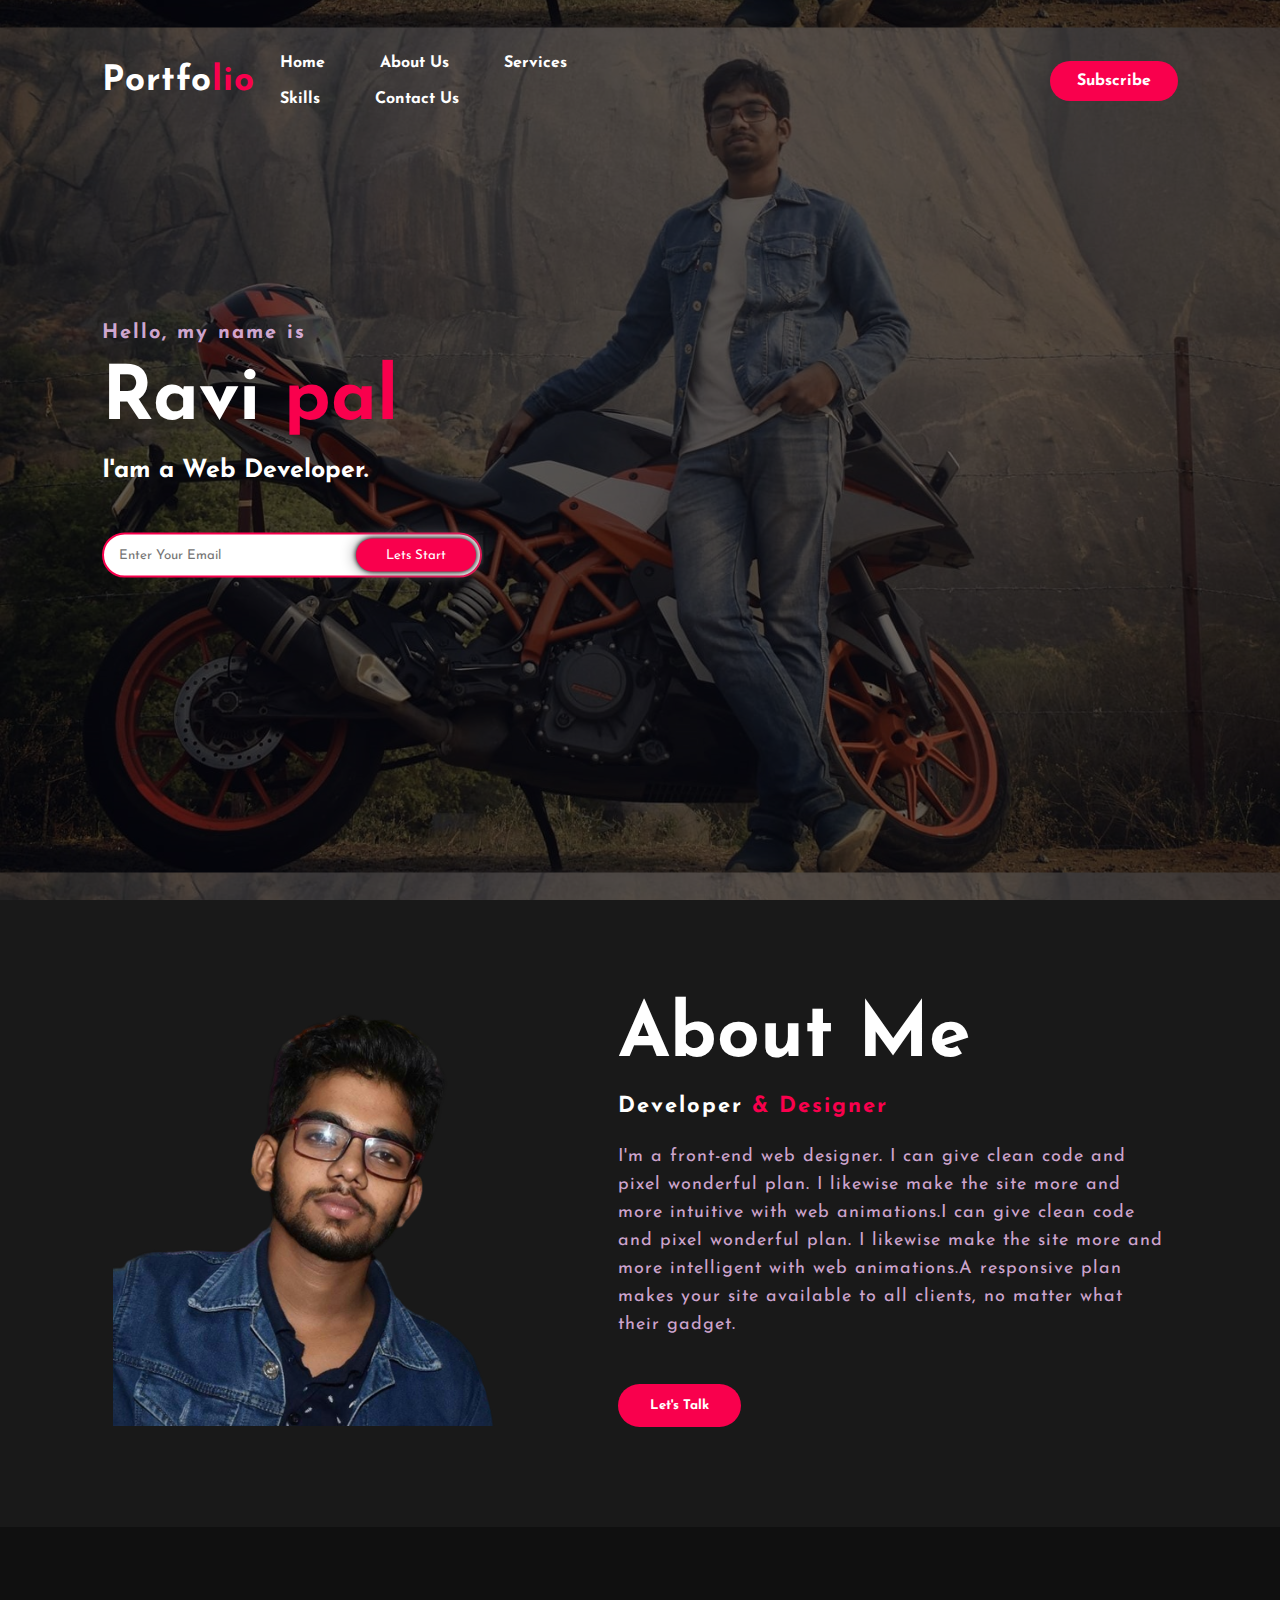
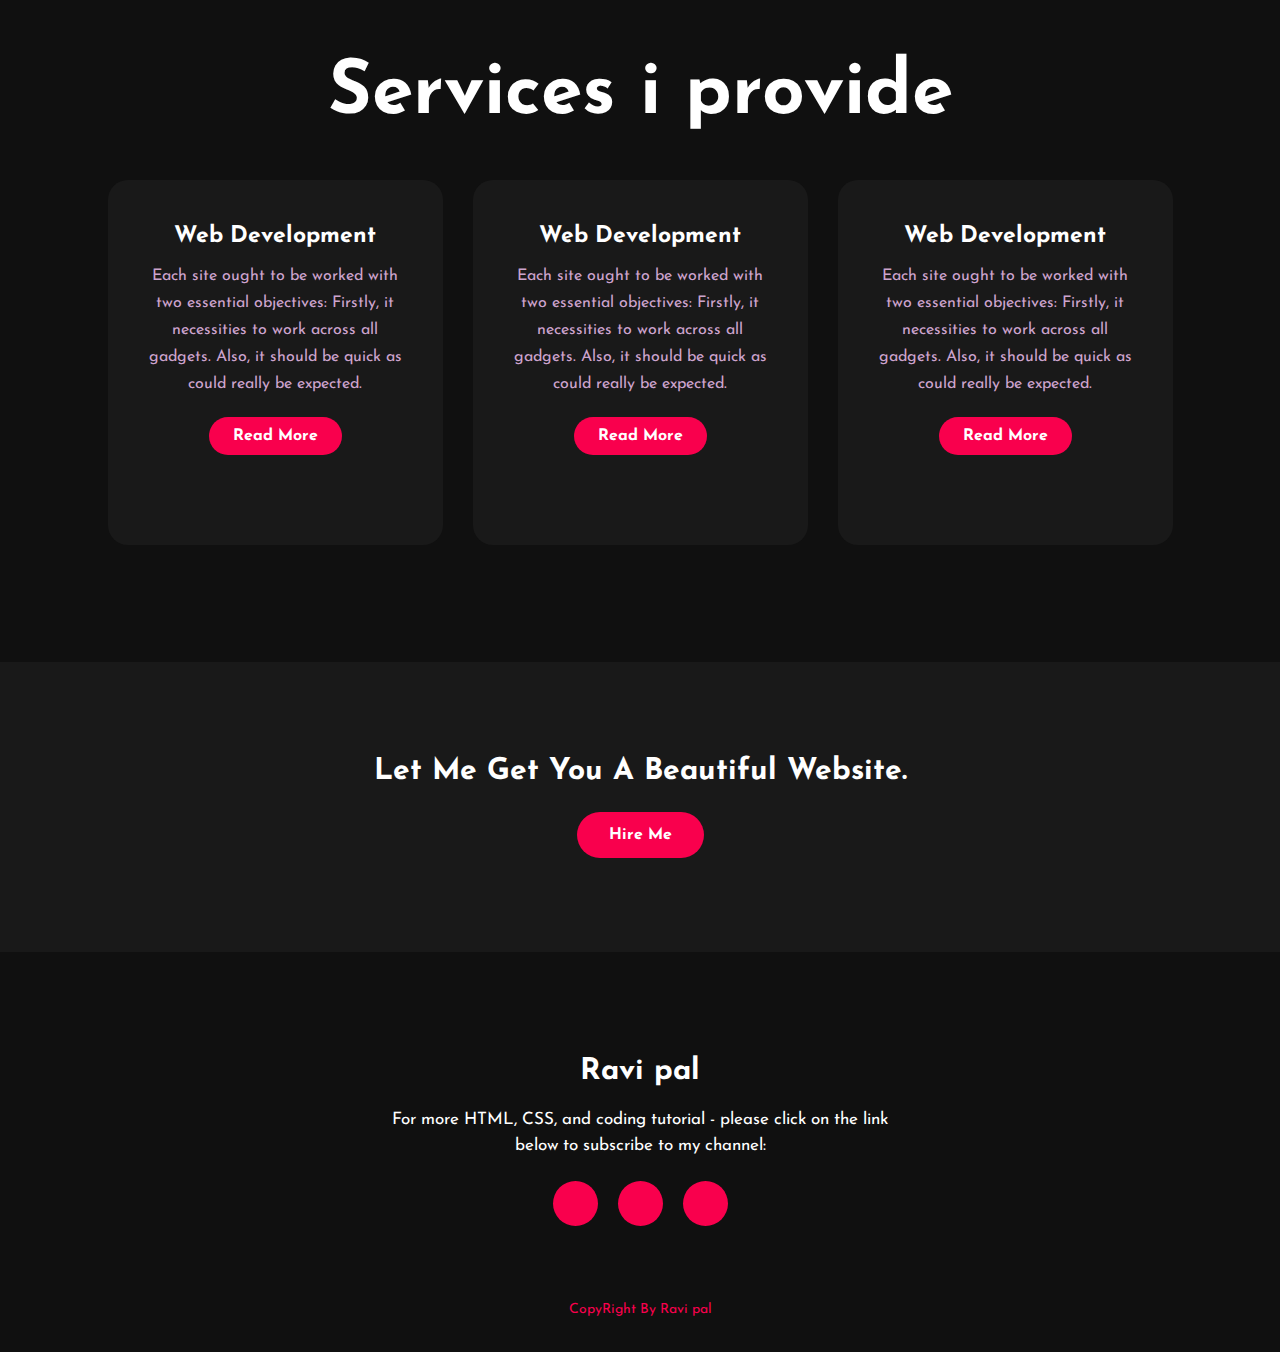
<file: portfolio/index.html>
<!DOCTYPE html>
<html>
<head>
	<title>Portfolio website</title>
	<link rel="stylesheet" type="text/css" href="css/style.css">

	<link rel="preconnect" href="https://fonts.gstatic.com">
  <link href="https://fonts.googleapis.com/css2?family=Josefin+Sans:ital,wght@0,100;0,200;0,300;0,400;0,500;0,600;0,700;1,100;1,200;1,300;1,400;1,500;1,600;1,700&display=swap" rel="stylesheet">

  <link rel="stylesheet" href="https://cdnjs.cloudflare.com/ajax/libs/font-awesome/5.15.3/css/all.min.css" integrity="sha512-iBBXm8fW90+nuLcSKlbmrPcLa0OT92xO1BIsZ+ywDWZCvqsWgccV3gFoRBv0z+8dLJgyAHIhR35VZc2oM/gI1w==" crossorigin="anonymous" referrerpolicy="no-referrer" />

</head>
<body>
	<!----hero Section start---->

	
	<div class="hero overlay ">
		<nav>
			<h2 class="logo">Portfo<span>lio</span></h2>
			<ul>
				<li><a href="#">Home</a></li>
				<li><a href="#">About Us</a></li>
				<li><a href="#">Services</a></li>
				<li><a href="#">Skills</a></li>
				<li><a href="#">Contact Us</a></li>
			</ul>
			<a href="#" class="btn  btnn">Subscribe</a>
		</nav>

		<div class="content">
			<h4>Hello, my name is</h4>
			<h1>Ravi <span>pal</span></h1>
			<h3>I'am a Web Developer.</h3>
			<div class="newslatter">
				<form>
					<input type="email" name="email" id="mail" placeholder="Enter Your Email">
					<input type="submit" name="submit" value="Lets Start">
				</form>
			</div>
		</div>
	</div>

	<!----About section start---->
	<section class="about">
		<div class="main">
			<img src="img/ravipal.png">
			<div class="about-text">
				<h2>About Me</h2>
				<h5>Developer <span>& Designer</span></h5>
				<p>I'm a front-end web designer. I can give clean code and pixel wonderful plan. I likewise make the site more and more intuitive with web animations.I can give clean code and pixel wonderful plan. I likewise make the site more and more intelligent with web animations.A responsive plan makes your site available to all clients, no matter what their gadget.</p>
				<button type="button">Let's Talk</button>
			</div>
		</div>
	</section>

	<!-----service section start----------->
	<div class="service">
		<div class="title">
			<h2>Services i provide</h2>
		</div>

		<div class="box">
			<div class="card">
				<i class="fas fa-bars"></i>
				<h5>Web Development</h5>
				<div class="pra">
					<p>Each site ought to be worked with two essential objectives: Firstly, it necessities to work across all gadgets. Also, it should be quick as could really be expected.</p>

					<p style="text-align: center;">
						<a class="button" href="#">Read More</a>
					</p>
				</div>
			</div>

			<div class="card">
				<i class="far fa-user"></i>
				<h5>Web Development</h5>
				<div class="pra">
					<p>Each site ought to be worked with two essential objectives: Firstly, it necessities to work across all gadgets. Also, it should be quick as could really be expected.</p>

					<p style="text-align: center;">
						<a class="button" href="#">Read More</a>
					</p>
				</div>
			</div>

			<div class="card">
				<i class="far fa-bell"></i>
				<h5>Web Development</h5>
				<div class="pra">
					<p>Each site ought to be worked with two essential objectives: Firstly, it necessities to work across all gadgets. Also, it should be quick as could really be expected.</p>

					<p style="text-align: center;">
						<a class="button" href="#">Read More</a>
					</p>
				</div>
			</div>
		</div>
	</div>

	<!------Contact Me------>
	<div class="contact-me">
		<p>Let Me Get You A Beautiful Website.</p>
		<a class="button-two" href="#">Hire Me</a>
	</div>

	<!------footer start--------->
	<footer>
		<p>Ravi pal</p>
		<p>For more HTML, CSS, and coding tutorial - please click on the link below to subscribe to my channel:</p>
		<div class="social">
			<a href="#"><i class="fab fa-facebook-f"></i></a>
			<a href="#"><i class="fab fa-instagram"></i></a>
			<a href="#"><i class="fab fa-dribbble"></i></a>
		</div>
		<p class="end">CopyRight By Ravi pal</p>
	</footer>
</body>
</html>
</file>
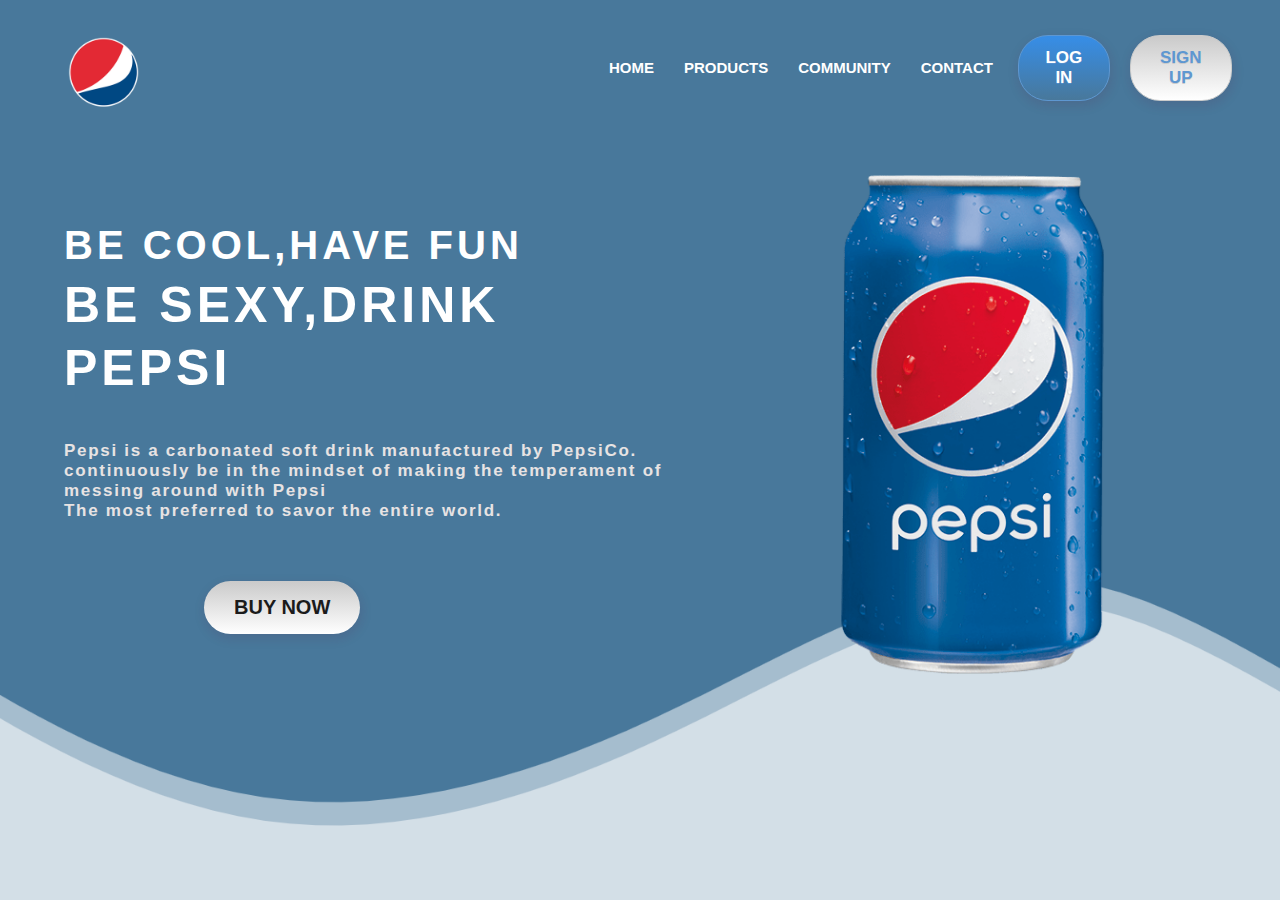
<file: task 1/index.html>
<!DOCTYPE html>
<html lang="en">
<head>
    <meta charset="UTF-8">
    <meta http-equiv="X-UA-Compatible" content="IE=edge">
    <meta name="viewport" content="width=device-width, initial-scale=1.0">
    <link rel="stylesheet" type="text/css" href="style.css">
    <title>Landing Page Design Using HTML & CSS</title>
</head>
<body>
    <div class="container">
        <div class="header">
            <img src="images/logo.png" class="logo">
            <nav>
                <ul>
                    <li><a href="">Home</a></li>
                    <li><a href="">Products</a></li>
                    <li><a href="">Community</a></li>
                    <li><a href="">Contact</a></li>
                </ul>
            </nav>
            <button class="btn" id="btn1">Log In</button>
            <button class="btn" id="btn2">Sign Up</button>
        </div>
        <div class="content">
            <div class="text">
        

            <h1>BE COOL,HAVE FUN <br> <span> BE SEXY,Drink Pepsi</span></h1>
            <p>Pepsi is a carbonated soft drink manufactured by PepsiCo. <br>continuously be in the mindset of making the temperament of messing around with Pepsi <br> The most preferred to savor the entire world.
            </p>
            <button class="btn3">Buy Now</button>
           </div>
        <div class="pepsi">
        <img src="images/pepsi.png" alt="">
        </div>
       </div>
   </div>
</body>
</html>
</file>
<file: portfolio/css/style.css>
*{
	padding: 0;
	margin: 0;
	font-family: 'Josefin Sans', sans-serif;
	box-sizing: border-box;
}
.overlay::before{
	content: '';
	background-color: rgba(0, 0, 0, 0.607);
	height: 100vh;
	width: 100vw;
	position: absolute;	
}
.hero{
	height: 100vh;
	position: relative;
	width: 100vw;
	background-image: url(../img/ravi1.4.jpg);
	background-size: contain;
	background-position: center;
	
}
.btnn{
	margin-left: 425px;
}
nav{
	display: flex;
	align-items: center;
	justify-content: space-between;
	padding-top: 45px;
	padding-left: 8%;
	padding-right: 8%;
	z-index: 22;
	position: absolute;
	top: 0%;
}
.logo{
	color: white;
	font-size: 35px;
	letter-spacing: 1px;
	cursor: pointer;
}
span{
	color: #f9004d;
}
nav ul li{
	list-style-type: none;
	display: inline-block;
	padding: 10px  25px;
}
nav ul li a{
	color: white;
	text-decoration: none;
	font-weight: bold;
	text-transform: capitalize;
}
nav ul li a:hover{
	color: #f9004d;
	transition: .4s;
}
.btn{
	background-color:#f9004d;
	color: white;
	text-decoration: none;
	border: 2px solid transparent;
	font-weight: bold;
	padding: 10px 25px;
	border-radius: 30px;
	transition: transform .4s; 
}
.btn:hover{
	transform: scale(1.2);
}
.content{
	position: absolute;
	top: 50%;
	left:8%;
	transform: translateY(-50%);
}
h1{
	color: white;
	margin: 20px 0px 20px;
	font-size: 75px;
}
h3{
	color: white;
	font-size: 25px;
	margin-bottom: 50px;
}
h4{
	color: #fcfc;
	letter-spacing: 2px;
	font-size: 20px;
}
.newslatter form{
	width: 380px;
	max-width: 100%;
	position: relative;
}
.newslatter form input:first-child{
	display: inline-block;
	width: 100%;
	padding: 14px 130px 14px 15px;
	border: 2px solid #f9004d;
	outline: none;
	border-radius: 30px;
}
.newslatter form input:last-child{
	position: absolute;
	display: inline-block;
	outline: none;
	border: none;
	padding: 10px 30px;
	border-radius: 30px;
	background-color:#f9004d;
	color: white;
	box-shadow: 0px 0px 5px #000, 0px 0px 15px #858585;
	top: 6px;
	right: 6px; 
}

.about{
	width: 100%;
	padding: 100px 0px;
	background-color: #191919;
}
.about img{
	height: auto;
	width: 430px;
}
.about-text{
	width: 550px;
}
.main{
	width: 1130px;
	max-width: 95%;
	margin: 0 auto;
	display: flex;
	align-items: center;
	justify-content: space-around;
}
.about-text h2{
	color: white;
	font-size: 75px;
	text-transform: capitalize;
	margin-bottom: 20px;
}
.about-text h5{
	color: white;
	letter-spacing: 2px;
	font-size: 22px;
	margin-bottom: 25px;
	text-transform: capitalize;
}
.about-text p{
	color: #fcfc;
	letter-spacing: 1px;
	line-height: 28px;
	font-size: 18px;
	margin-bottom: 45px;
}
button{
	background-color:#f9004d;
	color: white;
	text-decoration: none;
	border: 2px solid transparent;
	font-weight: bold;
	padding: 13px 30px;
	border-radius: 30px;
	transition: .4s; 
}
button:hover{
	background-color: transparent;
	border: 2px solid #f9004d;
	cursor: pointer;
}

.service{
	background: #101010;
	width: 100%;
	padding: 100px 0px;
}
.title h2{
	color: white;
	font-size: 75px;
	width: 1130px;
	margin: 30px auto;
	text-align: center;
}
.box{
	display: flex;
	justify-content: center;
	align-items: center;
	min-height: 400px;
}
.card{
	height: 365px;
	width: 335px;
	padding: 20px 35px;
	background: #191919;
	border-radius: 20px;
	margin: 15px;
	position: relative;
	overflow: hidden;
	text-align: center;
}
.card i{
	font-size: 50px;
	display: block;
	text-align: center;
	margin: 25px 0px;
	color: #f9004d;

}
h5{
	color: white;
	font-size: 23px;
	margin-bottom: 15px;
}
.pra p{
	color: #fcfc;
	font-size: 16px;
	line-height: 27px;
	margin-bottom: 25px;
}
.card .button{
	background-color:#f9004d;
	color: white;
	text-decoration: none;
	border: 2px solid transparent;
	font-weight: bold;
	padding: 9px 22px;
	border-radius: 30px;
	transition: .4s; 
}
.card .button:hover{
	background-color: transparent;
	border: 2px solid #f9004d;
	cursor: pointer;
}
.contact-me{
	width: 100%;
	height: 290px;
	background: #191919;
	display: flex;
	align-items: center;
	flex-direction: column;
	justify-content: center;
}
.contact-me p{
	color: white;
	font-size: 30px;
	font-weight: bold;
	margin-bottom: 25px;
}
.contact-me .button-two{
	background-color:#f9004d;
	color: white;
	text-decoration: none;
	border: 2px solid transparent;
	font-weight: bold;
	padding: 13px 30px;
	border-radius: 30px;
	transition: .4s; 
}
.contact-me .button-two:hover{
	background-color: transparent;
	border: 2px solid #f9004d;
	cursor: pointer;
}
footer{
	position: relative;
	width: 100%;
	height: 400px;
	background: #101010;
	display: flex;
	flex-direction: column;
	align-items: center;
	justify-content: center;
}
footer p:nth-child(1){
	font-size: 30px;
	color: white;
	margin-bottom: 20px;
	font-weight: bold;
}
footer p:nth-child(2){
	color: white;
	font-size: 17px;
	width: 500px;
	text-align: center;
	line-height: 26px;
}
.social{
	display: flex;
}
.social a{
	width: 45px;
	height: 45px;
	display: flex;
	align-items: center;
	justify-content: center;
	background:  #f9004d;
	border-radius: 50%;
	margin: 22px 10px;
	color: white;
	text-decoration: none;
	font-size: 20px;
}
.social a:hover{
	transform: scale(1.3);
	transition: .3s;
}
.end{
	position: absolute;
	color:#f9004d;
	bottom: 35px;
	font-size: 14px; 
}
</file>
<file: task 1/style.css>
* {
    margin: 0;
    padding: 0;
    font-family: 'Poppins', sans-serif;
}
.container {
    height: 100vh;
    width: 100%;
    background-image: url(images/bg.png);
    background-position: center;
    background-size: cover;
    padding-right: 3%;
    padding-left: 5%;
    box-sizing: border-box;
    position: relative;
}
/* navbar  */
.header {
    width: 100%;
    height: 15vh;
    margin: auto;
    display: flex;
    align-items: center;
}
.logo {
    width: 80px;
    margin-top: 10px;
    cursor: pointer;
}
/* navbar content */
nav {
    padding-left: 450px;
}
nav ul{
    display: flex;
}
nav ul li {
    display: inline-block;
    list-style: none;
    margin: 0 15px;
}
nav ul li a {
    text-decoration: none;
    color: #fff;
    font-family: 'Poppins', sans-serif;
    text-transform: uppercase;
    font-size: 15px;
    font-weight: 600;
}
#btn1 {
    text-transform: uppercase;
    background: linear-gradient(to bottom, #378de5 3%, #48789b 100%);
    border-radius: 30px;
    border: 1px solid #5e97d1;
    cursor: pointer;
    color: #fff;
    font-family: 'Poppins', sans-serif;
    font-size: 17px;
    font-weight: 700;
    padding: 12px 20px;
    margin: 10px;
    text-decoration: none;
    box-shadow: 1px 4px 12px rgba(94,28,68,.15);
    text-shadow: 0px 1px 0px #528ecc;
}
#btn2 {
    text-transform: uppercase;
    background: linear-gradient(to bottom, #cbcbcb 2%, #fff 100%);
    border-radius: 30px;
    border: 1px solid #cbcbcb;
    cursor: pointer;
    color: #5e97d1;
    font-family: 'Poppins', sans-serif;
    font-size: 17px;
    font-weight: 700;
    padding: 12px 20px;
    margin: 10px;
    text-decoration: none;
    box-shadow: 1px 4px 12px rgba(94,28,68,.15);
    text-shadow: 0px 1px 0px #cbcbcb;
}
.btn:hover {
    box-shadow: 3px 8px 22px rgba(94,28,68,.15);
    transform: scale(1.1);
    transition: .2s ease-in-out;
}
.content {
    position: relative;
    display: flex;
    width: 100%;
    align-items: center;
    justify-content: space-between;
}
.content .text {
    position: relative;
    max-width: 600px;
}
.content .text h1 {
    font-family: 'Poppins', sans-serif;
    text-transform: uppercase;
    font-weight: 800;
    margin-top: 80px;
    line-height: 1.5em;
    letter-spacing: .1em;
    font-size: 40px;
    color: #fff;
}
.content .text h1 span {
    font-size: 50px;
}
.content .text p {
    font-size: 17px;
    font-weight: 600;
    letter-spacing: .1em;
    margin-top: 40px;
    color: #e7e3e3;
 }
.btn3 {
    background: linear-gradient(to bottom, #cbcbcb 2%, #fff 100%);
    margin-top: 60px;
    margin-left: 140px;
    padding: 15px 30px;
    text-align: center;
    transition: .5s;
    border: none;
    outline: none;
    text-transform: uppercase;
    color: #1b1b1b;
    font-size: 20px;
    font-weight: 700;
    border-radius: 30px;
    box-shadow: 1px 4px 12px rgba(94,28,68,.15);
}
.pepsi {
    display: flex;
    height: 100%;
    position: absolute;
    width: 600px;
    margin-top: 80px;
    padding-left: 440px;
    justify-content: flex-end;
}
</file>
